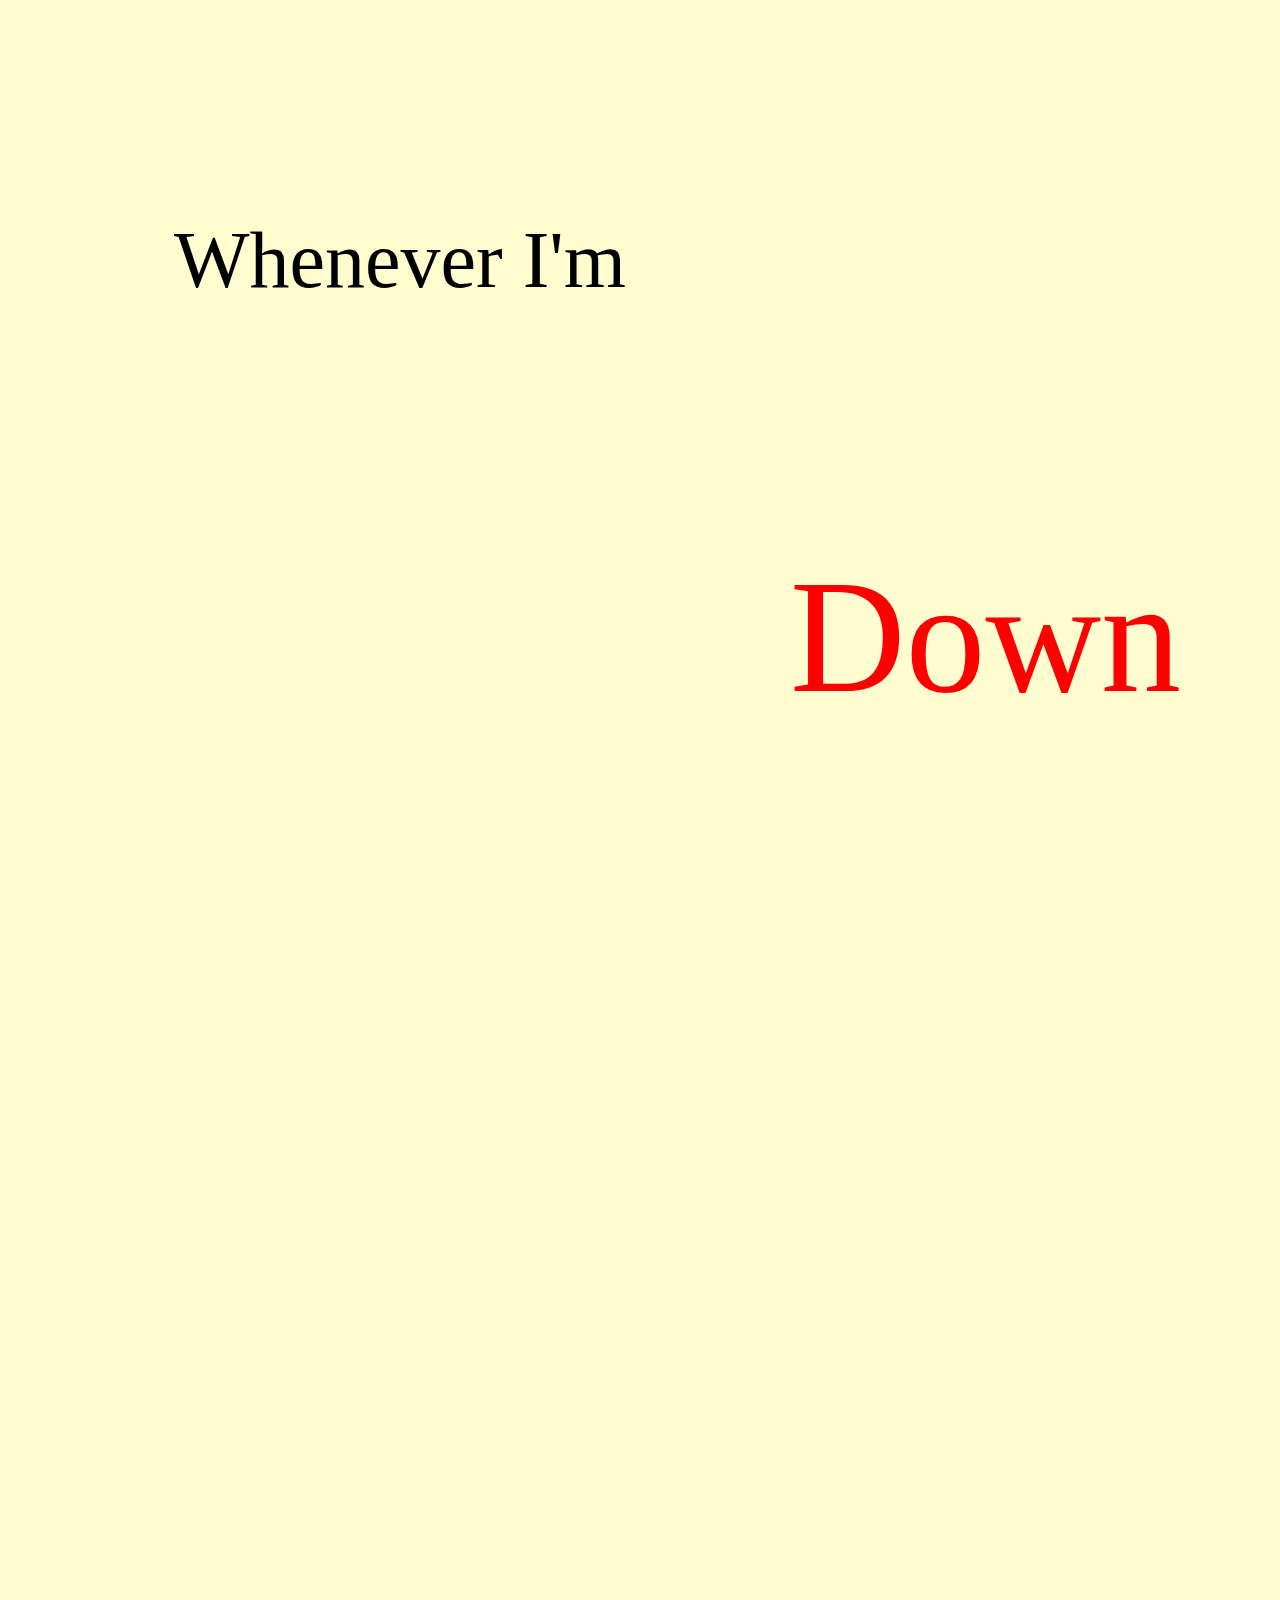
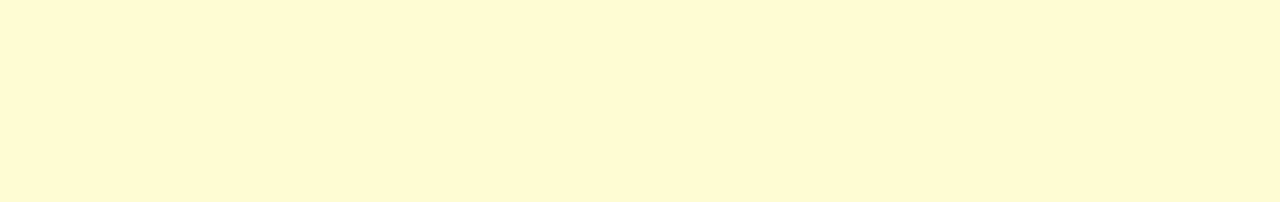
<file: index.html>
<!DOCTYPE html>
<html lang="en">




    <head>
        <meta charset="UTF-8">
        <link rel="stylesheet" href="css/stylesheet.css">
        <title>Page One</title>
    </head>


    <body>


        <div>
            <p id="whenever">Whenever I'm</p>
                    <div class="link-container">
                    <a id=down href="#section2">Down </a>
                    </div>
        </div>

        <div id="section2" class="section">
                
                <p id="call">I'll call on </p>
                <p id="you">you my</p>
        
                <div class="link-container2">
                    <a id="friend" href="pageTwo/pagetwo.html">Friend</a>
                </div>
        </div>
    </body>
</html>
</file>
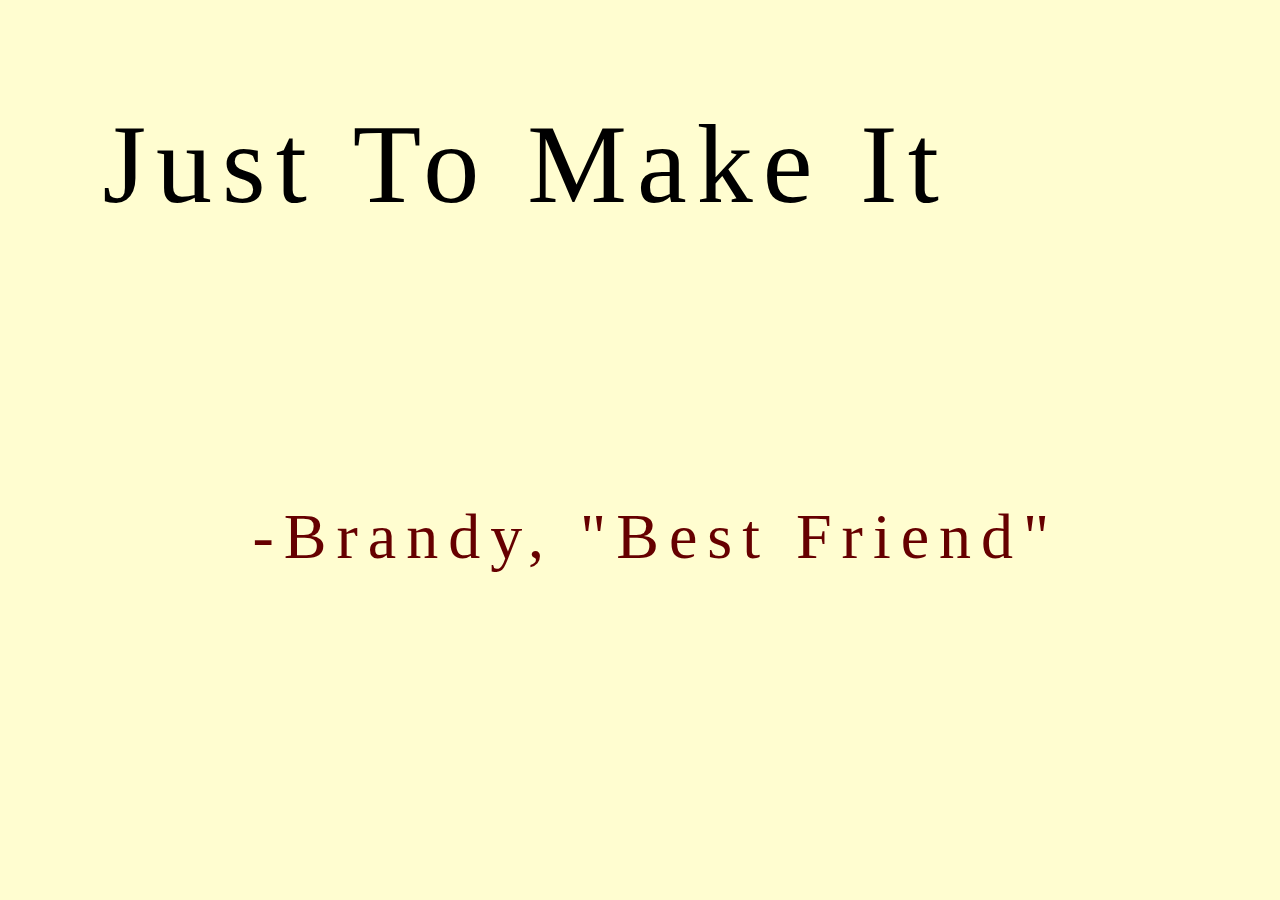
<file: pageFour/index.html>
<!DOCTYPE html>
<html lang="en">




    <head>
        <meta charset="UTF-8">
        <link rel="stylesheet" href="../css/stylesheet.css">
        <title>Page Four</title>
    </head>


    <body>

        <div class="container">
            <p class="typewriter">Just To Make It</p>
        </div>

        <div class="through">
        <a href="../index.html">Through </a>
        </div>

        <div class="container2">
            <p class="typewriter2">-Brandy, "Best Friend"</p>
        </div>

    </body>
</html>
</file>
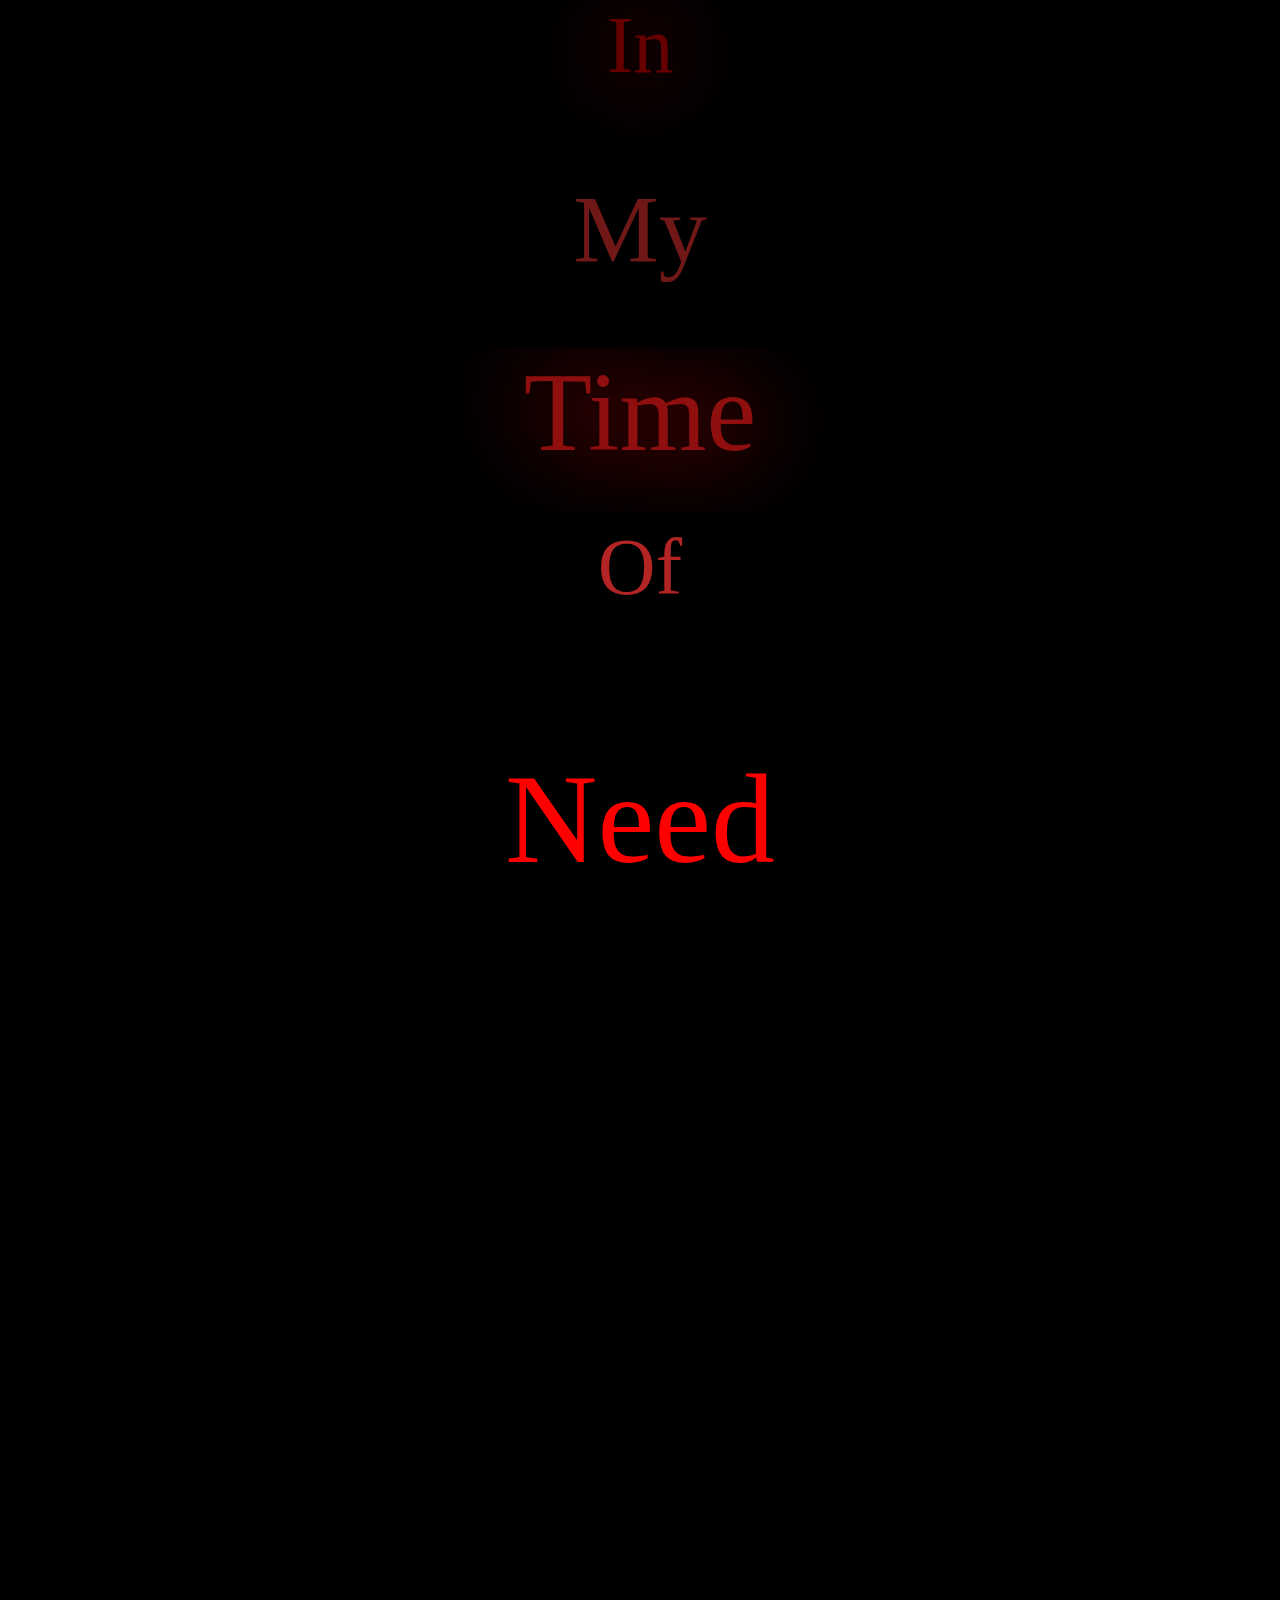
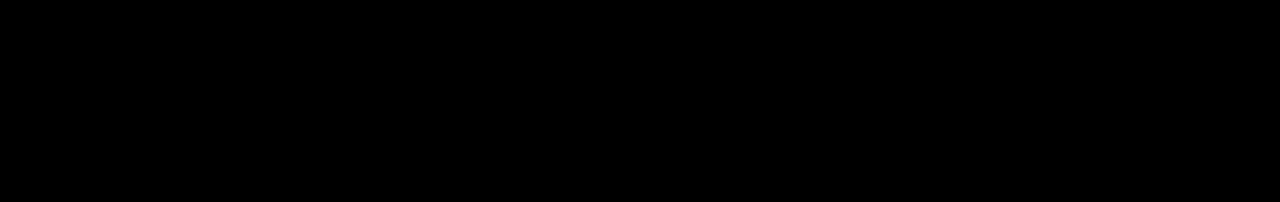
<file: pageThree/index.html>
<!DOCTYPE html>
<html lang="en">




    <head>
        <meta charset="UTF-8">
        <link rel="stylesheet" href="../css/stylesheet.css">
        <title>Page Three</title>
    </head>


    <body id="body2">

        <div class="timeslide">
            <p id="in">In</p>
            <p id="my">My </p>
            <p id="time">Time</p>
            <p id="of">Of</p>
            <a id="need" href="#section3"> Need</a>
        </div>

        <div id="section3" class="section">
            <p id="so">So</p>
            <p id="im">Im,</p>
            <p id="calling">Calling</p>
            <p id="you2">You</p>
            <a id="now" href="../pageFour/index.html">Now</a>
        </div>

    </body>
</html>
</file>
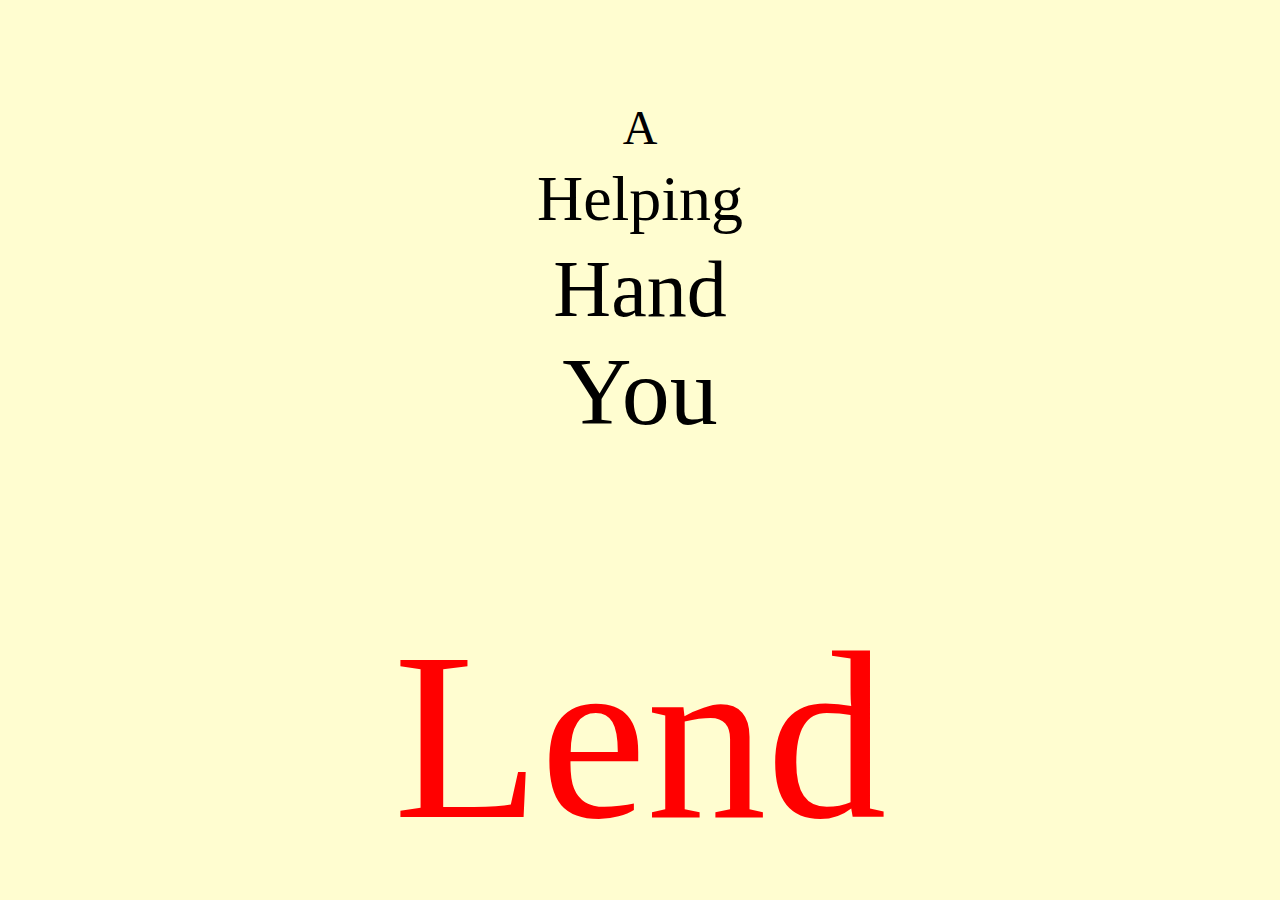
<file: pageTwo/index.html>
<!DOCTYPE html>
<html lang="en">




    <head>
        <meta charset="UTF-8">
        <link rel="stylesheet" href="../css/stylesheet.css">
        <title>Page Two</title>
    </head>


    <body>

        <div class="hh">
            <p id="a2">A</p>
            <p id="help">Helping</p>
            <p id="hand">Hand</p>
            <p id="u">You</p>
            <a id="lend" href="../pageThree/index.html">Lend</a>
        </div>


    </body>
</html>
</file>
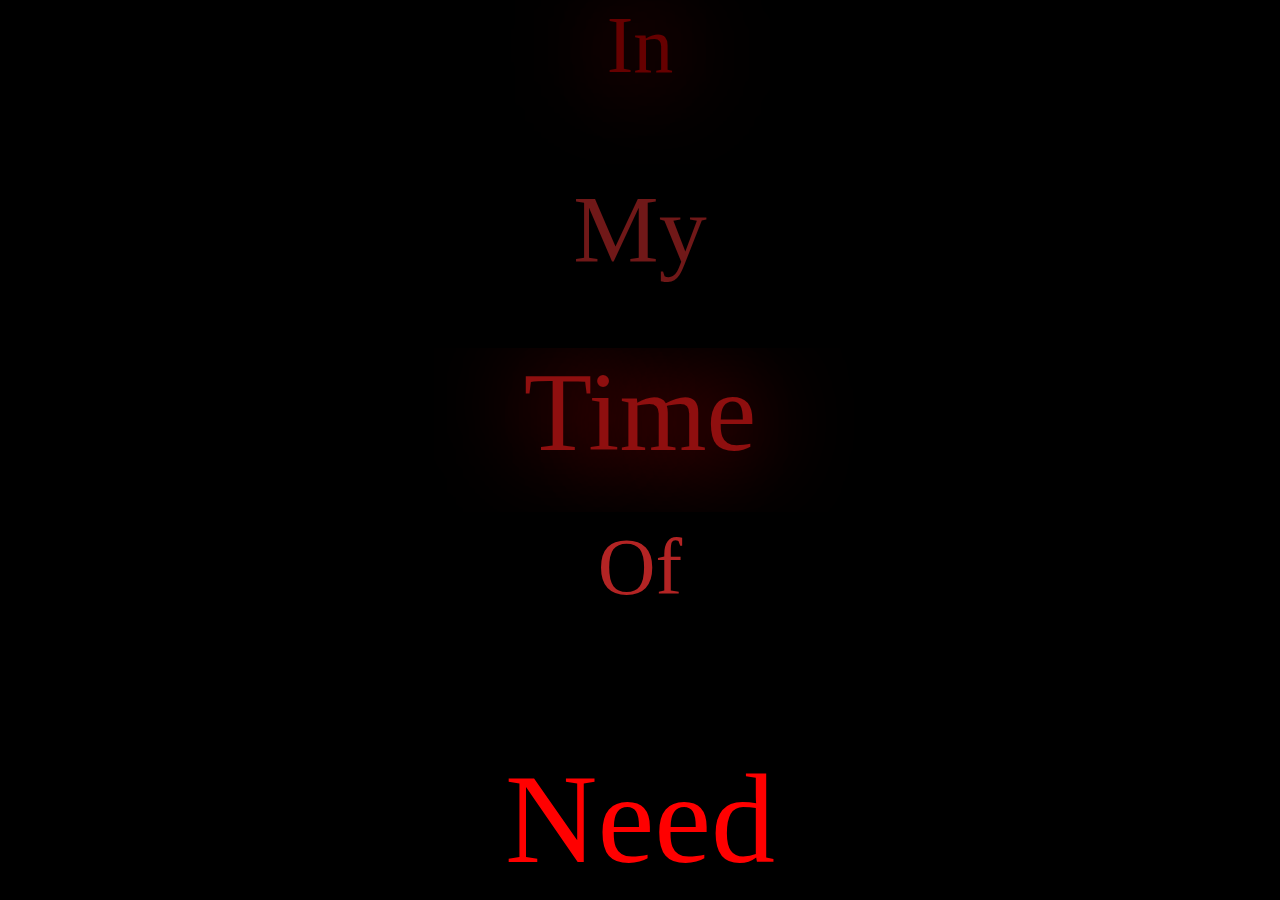
<file: pageThree/pagethree.html>
<!DOCTYPE html>
<html lang="en">




    <head>
        <meta charset="UTF-8">
        <link rel="stylesheet" href="../css/stylesheet.css">
        <title>Page Three</title>
    </head>


    <body id="body2">

        <div class="timeslide">
            <p id="in">In</p>
            <p id="my">My </p>
            <p id="time">Time</p>
            <p id="of">Of</p>
            <a id="need" href="../pageThreept/pagethreept.html"> Need</a>
        </div>

    </body>
</html>
</file>
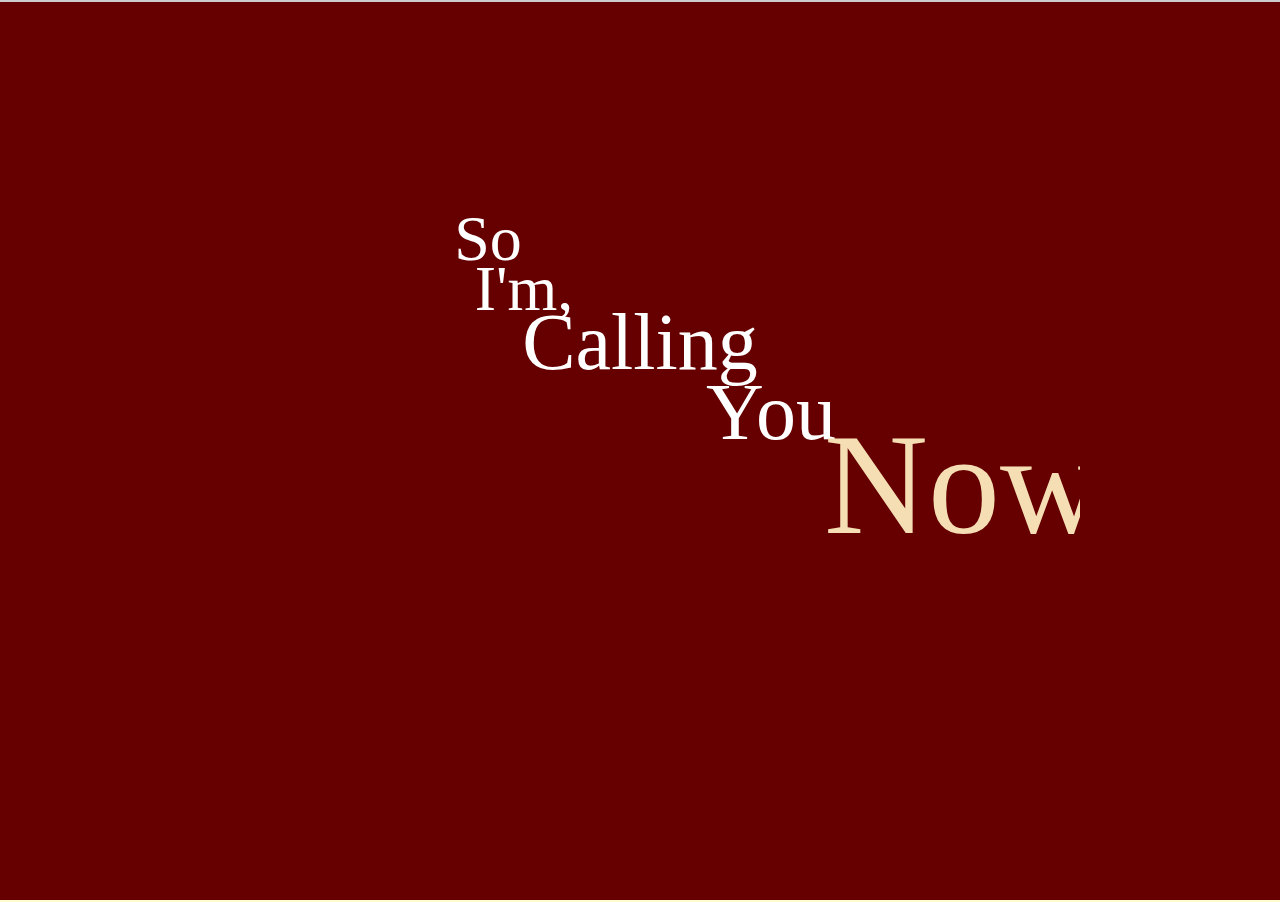
<file: pageThreept/pagethreept.html>
<!DOCTYPE html>
<html lang="en">
    <head>
        <meta charset="UTF-8">
        <link rel="stylesheet" href="../css/stylesheet.css">
        <title>Page Three Point Two</title>
    </head>

    <body>
        <div id="section3" class="section">
            <p id="so">So</p>
            <p id="im">I'm,</p>
            <p id="calling">Calling</p>
            <p id="you2">You</p>
            <a id="now" href="../pageFour/pagefour.html">Now</a>
        </div>
    </body>

</html>
</file>
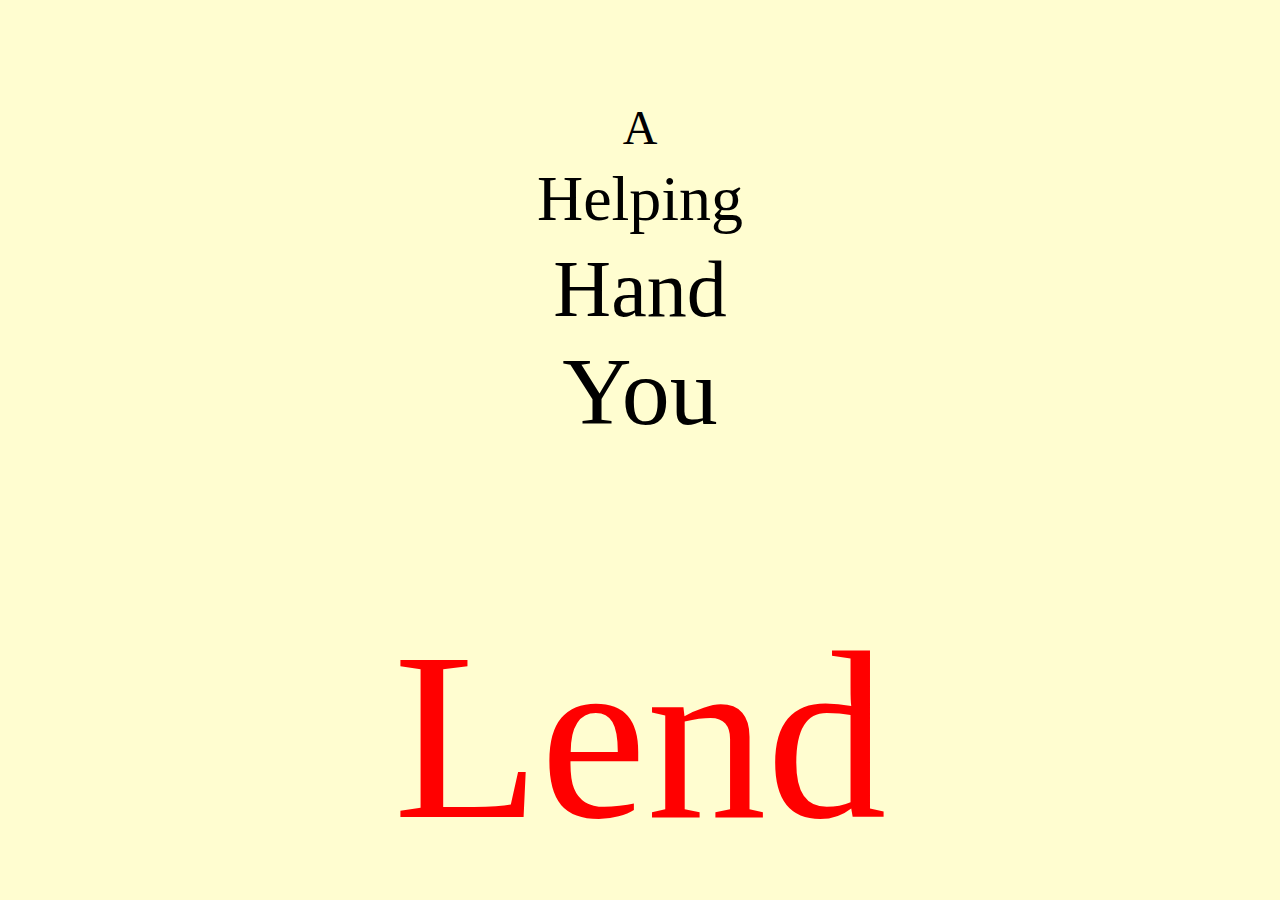
<file: pageTwo/pagetwo.html>
<!DOCTYPE html>
<html lang="en">




    <head>
        <meta charset="UTF-8">
        <link rel="stylesheet" href="../css/stylesheet.css">
        <title>Page Two</title>
    </head>


    <body>

        <div class="hh">
            <p id="a2">A</p>
            <p id="help">Helping</p>
            <p id="hand">Hand</p>
            <p id="u">You</p>
            <a id="lend" href="../pageThree/pagethree.html">Lend</a>
        </div>


    </body>
</html>
</file>
<file: css/stylesheet.css>
*{
    margin: 0;
    padding: 0;
    width: 100%;
    height: 100%;
    overflow-x: hidden;
}

body{ 
    background-color: #FFFDD0;
    color: black;
    font-size: 16px;
    scroll-behavior: smooth;
}

a {
    text-decoration: none;
    color: red;
}

p {
    font-size: 2em;
    text-align: center;
    color: black;
}

#whenever {
    position: relative;
    font-size: 5em;
    bottom: -215px;
    left: -240px;
}

@keyframes bounce {
    0%, 100% {
        transform: translateY(0);
    }
    50% {
        transform: translateY(-300px);
    }
}

#down {
    position: relative;
    bottom: -155px;
    top: 100px;
    left: 700px;
    font-size: 10em;
    animation: bounce 3s infinite;

}

#call{
    font-size: 4em;
    position: relative;
    bottom: -100px;
    left: 100px;
}

#you{
    font-size: 4em;
    position: relative;
    bottom: -150px;
    left: -10px;
}


@keyframes glowing {
    0% {
        text-shadow: 0 0 10px yellow, 0 0 10px yellow;
    }
    50% {
        text-shadow: 0 0 35px yellow, 0 0 20px yellow;
    }
    100% {
        text-shadow: 0 0 10px yellow, 0 0 10px yellow;
    }
}
#friend {
    padding-left: 10%;
    position: relative;
    bottom: -200px;
    left: -500px;
    font-size: 6em;
}
#friend:hover {
    font-size: 9em;
    color: red  ;
    animation: glowing 1.5s infinite alternate;
}




.hh {
    display: flex;
    flex-direction: column;
    align-items: center; 
    gap: 10px; 
}


@keyframes smoooth {
    from {
        transform: translateY(0);
    }
    to {
        transform: translateY(-500px); 
    }
}
#a2 {
    font-size: 3em;
    margin-top: 100px;
    animation: smoooth 3s alternate-reverse;
}

#help{
    font-size: 4em;
    margin-top: -250px;
    animation: smoooth 2.8s alternate-reverse;
}

#hand {
    font-size: 5em;
    margin-top: -230px;
    animation: smoooth 2.5s alternate-reverse;
}

#u {
    font-size: 6em;
    margin-top: -220px;
    animation: smoooth 2s alternate-reverse;
}

@keyframes shmoove {
    from {
        transform: translateY(0);
    }
    to {
        transform: translateY(300px); 
    }
}
#lend {
    font-size: 15em;
    margin-top: -50px;
    text-align: center;
    animation: shmoove 2s alternate-reverse;
}


#body2{
    background-color: black;
}
@keyframes slide {
    from {
        transform: translatex(-900px);
    }
    to {
        transform: translatex(900px);
    }
}
.timeslide {
    display: flex;
    flex-direction: column; 
    align-items: center; 
    gap: 10px; 
}
#in {
    color: #660000;
    font-size: 5em;
    text-shadow: 0 0 100px rgb(255, 0, 0);
    animation: slide 4.2s infinite reverse;
}
#my {
    color: rgb(112, 24, 24);
    font-size: 6em;
    animation: slide 4s infinite reverse;
}
#time {
    color: #8f0f0f;
    font-size: 7em;
    text-shadow: 0 0 100px rgb(255, 0, 0);
    animation: slide 4.1s infinite;
}
#of {
    color: rgb(179, 36, 36);
    font-size: 5em;
    animation: slide 3.9s infinite;
}

#need {
    color: red;
    padding-top: 40px;
    text-align: center;
    position: relative;
    bottom: -10px;
    font-size: 8em;
    margin-left: 40px;
    margin-right: 40px;
}

#need:hover {
    color: #660000;
    transform: scale(1.2);
    text-shadow: 0 0 100px yellow;
}


@keyframes now {
    from {
        transform: translatex(0px) translatey(0px);
    }
    to {
        transform: rotate(900deg)
        translatex(400px) translatey(-40px);
    }
}
#so{
    color: white;
    font-size: 4em;
    position: relative;
    left: 360px;
    bottom: -200px;
    animation: now 1.4s reverse;
}
#im{
    color: white;
    font-size: 4em;
    position: relative;
    left: 140px;
    bottom: -250px;
    animation: now 1.8s reverse;
}
#calling{
    color: white;
    font-size: 5em;
    position: relative;
    left: -9-px;
    bottom: -295px;
    animation: now 2.6s reverse;
}
#you2{
    color: white;
    font-size: 5em;
    position: relative;
    left: -125px;
    bottom: -365px;
    animation: now 3.4s reverse;
}
#now {
    position: relative;
    font-size: 9em;
    left: -200px;
    bottom: -400px;
    color: wheat;
    animation: now 3.8s reverse;
}


.container {
    height: 150px;
    width: auto;
    margin: 1px;
    margin-top: 100px;
    margin-left: 100px;
    display: inline-block;
}

.container2 {
    z-index: 101;
    height: 75px;
    width: auto;
    margin: 1px;
    margin-top: 35px;
    margin-left: 250px;
    display: inline-block;
}

.typewriter {
    font-size: 7em;
    letter-spacing: 10px;
    border-right: 5px solid;
    width: 100%;
    white-space: nowrap ;
    overflow: hidden;
    animation: typing 2s steps(15), cursor .4s step-end infinite alternate;
}

.typewriter2 {
    color: #660000;
    font-size: 4em;
    letter-spacing: 10px;
    border-right: 5px solid;
    width: 100%;
    white-space: nowrap ;
    overflow: hidden;
    animation: typing 2s steps(22), cursor .6s step-end infinite alternate;
}


@keyframes  cursor {
    50% {   border-color: transparent } 
}

@keyframes typing {
    from {  width: 0;}
}

@keyframes showText {
    to {
      opacity: 1;
    }
  }

.through {
    opacity: 0;
    margin: 10px;
    margin-left: 600px;
    padding: 15px;
    padding-top: 5px;
    height: 170px;
    width: 100%;
    font-size: 10em;
    border-right: 10px solid red;
    white-space: nowrap ;
    animation: showText 2s ease forwards, 2s steps(22), cursor 1.6s step-end infinite alternate;
    animation-delay:  2.1s ;
    overflow: hidden;
}





.section {
    background-color: #f4f4f4;
    display: flex;
    align-items: center;
    justify-content: center;
    border-top: 2px solid #ccc;
}

#section2 {
    background-color: #FFDDC1;
}

#section3 {
    background-color: #660000;
}

.link-container {
    margin-top: -455px;
    margin-left: 90px;  
    display: flex;
    justify-content: center; 
    align-items: center; 
}

.link-container2 {
    margin-left: 5px;
    margin-right: -350px;
    border-left: 50px;
    padding-left: 500px;
    display: flex;
    justify-content: center;

}
</file>
